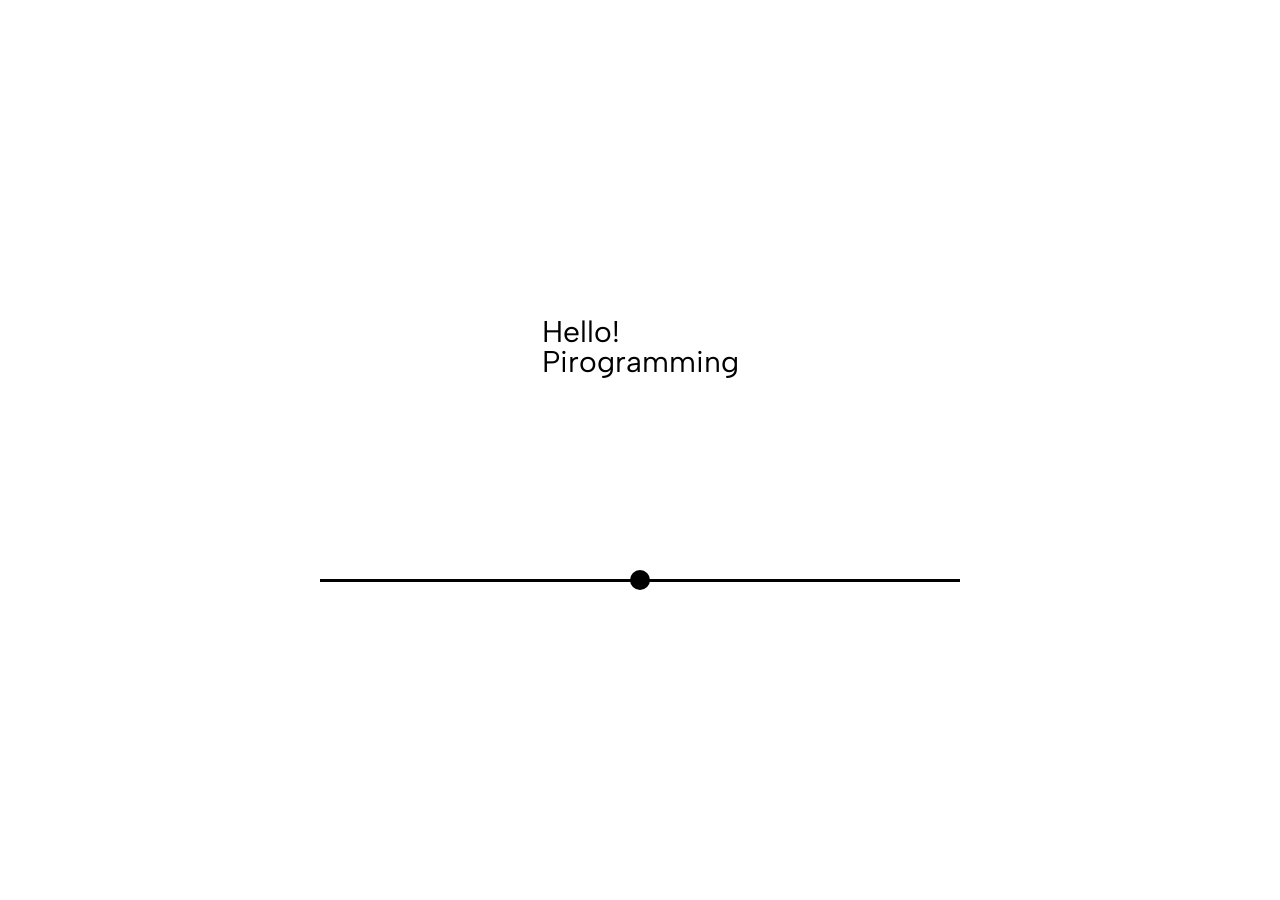
<file: font/index.html>
<!DOCTYPE html>
<html lang="kr">
  <head>
    <meta charset="UTF-8" />
    <meta name="viewport" content="width=device-width, initial-scale=1.0" />
    <title>폰트 슬라이더</title>
    <link rel="stylesheet" href="./reset.css" />
    <link rel="stylesheet" href="./font.css" />
  </head>
  <body>
    <div id="main">
      <div class="text_container">
        <h1>Hello!</h1>
        <h1>Pirogramming</h1>
      </div>

      <!-- 슬라이더 -->
      <input type="range" id="text_slider" />
    </div>
    <script src="./font.js"></script>
  </body>
</html>
</file>
<file: font/font.css>
@import url("https://fonts.googleapis.com/css2?family=Albert+Sans:ital,wght@0,100..900;1,100..900&display=swap");

html {
  font-size: 62.5%;
  font-family: "Albert Sans", sans-serif;
}

#main {
  display: flex;
  flex-direction: column;
  justify-content: center;
  align-items: center;
  gap: 20rem;
  height: 100dvh;
  width: 100dvw;
}

.text_container > h1 {
  font-size: 3rem;
}

#text_slider {
  appearance: none;
  width: 50%;
  height: 3px;
  background-color: black;
}

#text_slider::-webkit-slider-thumb {
  appearance: none;
  width: 2rem;
  height: 2rem;
  border-radius: 50%;
  background: black;
  cursor: pointer;
}
</file>
